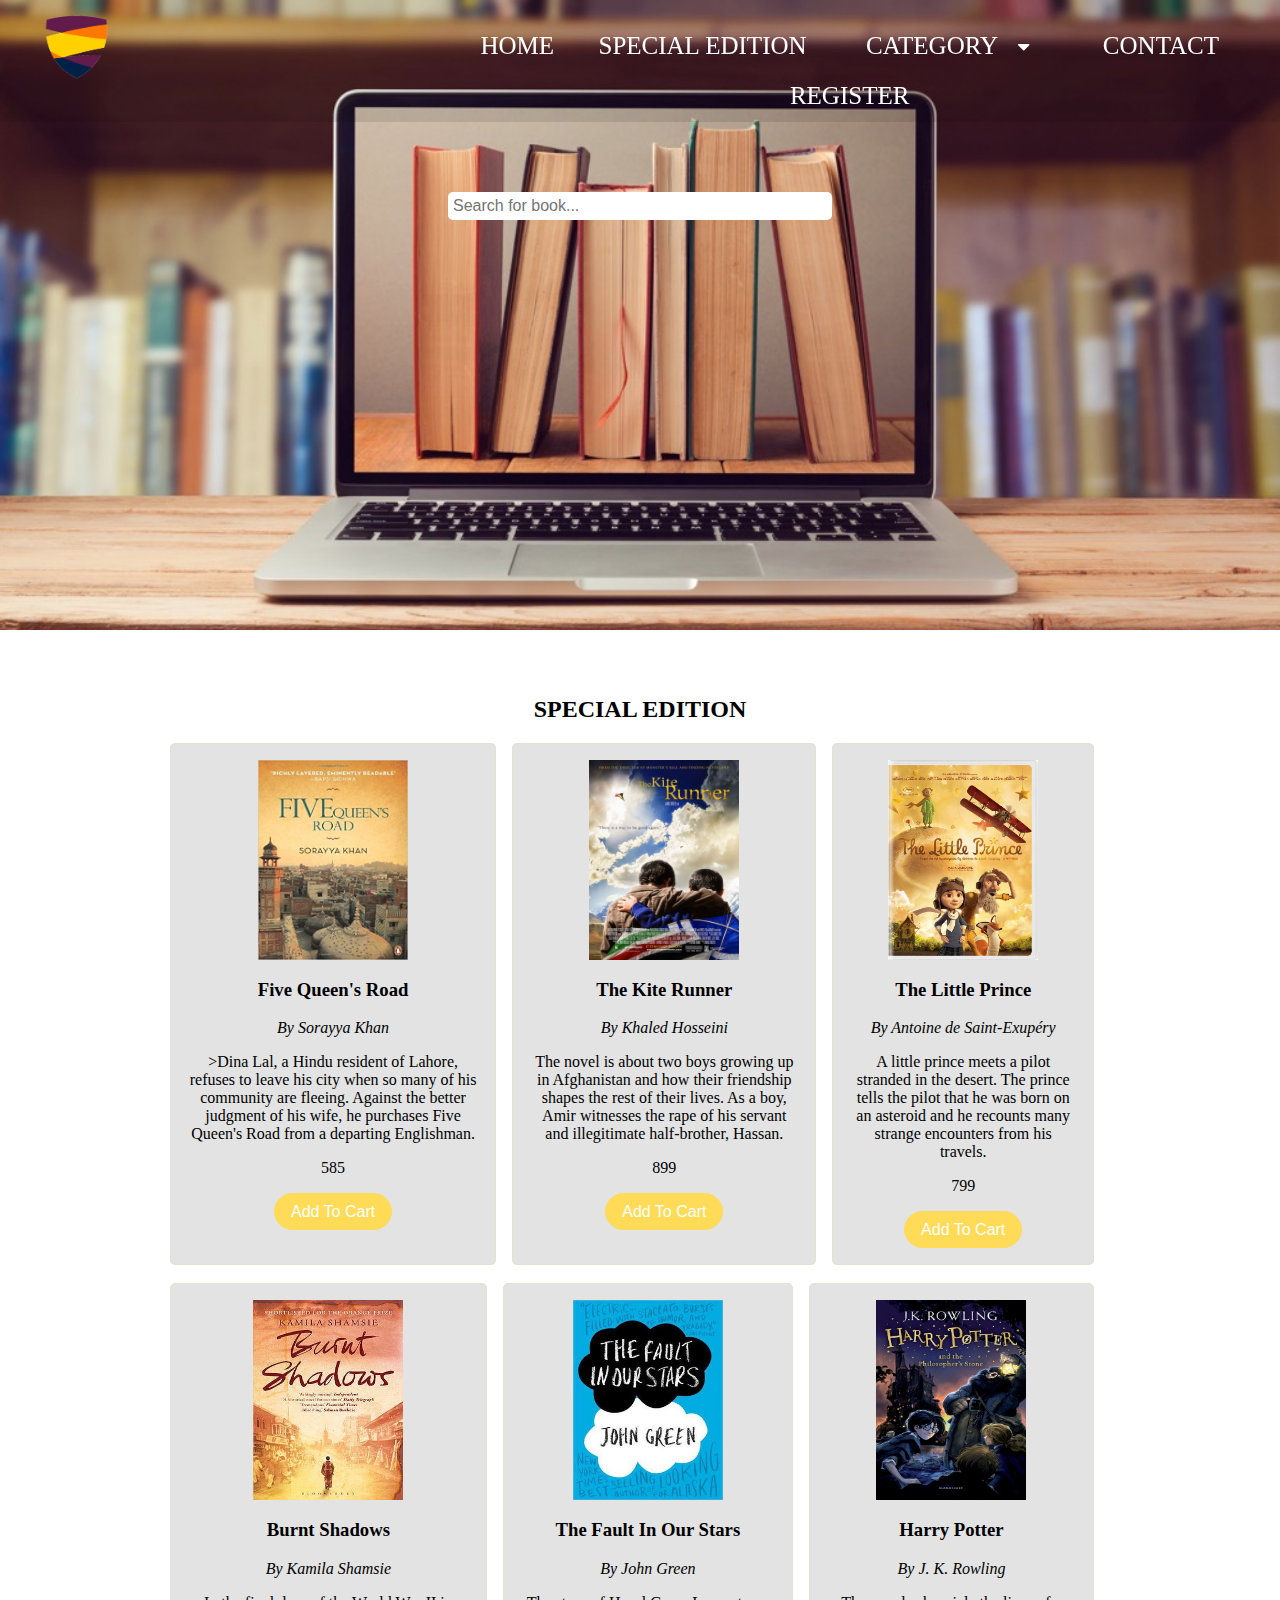
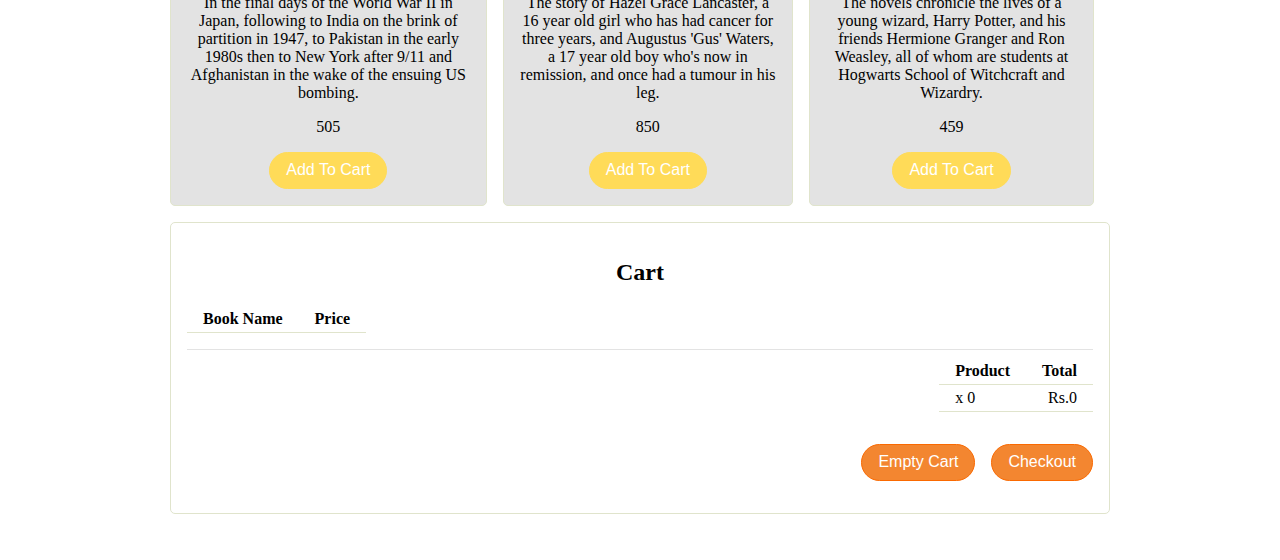
<file: book.html>
<html>
<head>
	 <meta charset="utf-8">
   <meta name="viewport" content="width=device-width, initial-scale=1">
   <link rel="icon" type="image/png" href="images/logo.png" sizes="200x200">
   <link rel="stylesheet" href="https://cdnjs.cloudflare.com/ajax/libs/font-awesome/4.7.0/css/font-awesome.min.css">
   <title>Special Edition</title>
</head>

<body>
<header class="header" style="background-color: rgba(1,1,0,.1);">
    <div class="containernav"> 
    <img class="logo" src="images/logo.png" alt="logo" width="80px" height="70px">
   <nav class="navbar">
     <a href="index.html">HOME</a>   
     <a href="book.html">SPECIAL EDITION</a>   
     <div class="dropdown">
    <button class="dropbtn">CATEGORY
      <i class="fa fa-caret-down"></i>
    </button>
    <div class="dropdown-content">
      <a href="file.html">SOFTWARE</a>
      <a href="file2.html">HARDWARE</a>
      <a href="file5.html">ENGLISH</a>
       <a href="file3.html">LANGUAGE</a>
      <a href="file.html">MATHEMATICS</a>
    </div>
  </div> 
  <a href="faq.html">CONTACT</a>
     <a href="logn.html">REGISTER</a>         
    </nav>
   </div>
</header>
 <section class="book-search text-center">
        <div class="container-search">
            <form action="search.html" method="POST">
            <input type="search" name="search" placeholder="Search for book...">       
            </form>
        </div>
</section>

 <div class="container"> 
   <div id="alerts"></div>
   <h2>SPECIAL EDITION</h2>
<div class="productcont">
        <div class="product">
          <img class="cover" src="images/1.jpg" width="150px" height="200px"><br>
            <h3 class="productname">Five Queen's Road</h3>
             <cite class="author">By Sorayya Khan</cite>
            <p>>Dina Lal, a Hindu resident of Lahore, refuses to leave his city when so many of his community are fleeing. Against the better judgment of his wife, he purchases Five Queen's Road from a departing Englishman.</p>
            <p class="price">585</p>
            <button class="addtocart">Add To Cart</button>
        </div>

        <div class="product">
          <img class="cover" src="images/2.jpg" width="150px" height="200px"><br>
            <h3 class="productname">The Kite Runner</h3>
            <cite class="author">By Khaled Hosseini</cite>
            <p>The novel is about two boys growing up in Afghanistan and how their friendship shapes the rest of their lives. As a boy, Amir witnesses the rape of his servant and illegitimate half-brother, Hassan.</p>
            <p class="price">899</p>
            <button class="addtocart">Add To Cart</button>
        </div>
        <div class="product">
          <img class="cover" src="images/3.jpg" width="150px" height="200px"><br>
            <h3 class="productname">The Little Prince</h3>
            <cite class="author">By Antoine de Saint-Exupéry</cite>
            <p>A little prince meets a pilot stranded in the desert. The prince tells the pilot that he was born on an asteroid and he recounts many strange encounters from his travels.</p>
            <p class="price">799</p>
            <button class="addtocart">Add To Cart</button>
        </div>
        </div>
        <br>
    <div class="productcont">
        <div class="product">
          <img class="cover" src="images/6.jpg" width="150px" height="200px"><br>
            <h3 class="productname">Burnt Shadows</h3>
            <cite class="author">By Kamila Shamsie</cite>
            <p>In the final days of the World War II in Japan, following to India on the brink of partition in 1947, to Pakistan in the early 1980s then to New York after 9/11 and Afghanistan in the wake of the ensuing US bombing.</p>
            <p class="price">505</p>
            <button class="addtocart">Add To Cart</button>
        </div>
        <div class="product">
          <img class="cover" src="images/5.jpg" width="150px" height="200px"><br>
            <h3 class="productname">The Fault In Our Stars</h3>
            <cite class="author">By John Green</cite>
            <p>The story of Hazel Grace Lancaster, a 16 year old girl who has had cancer for three years, and Augustus 'Gus' Waters, a 17 year old boy who's now in remission, and once had a tumour in his leg.</p>
            <p class="price">850</p>
            <button class="addtocart">Add To Cart</button>
        </div>
        <div class="product">
          <img class="cover" src="images/4.jpeg" width="150px" height="200px"><br>
            <h3 class="productname">Harry Potter</h3>
            <cite class="author">By J. K. Rowling</cite>
            <p>The novels chronicle the lives of a young wizard, Harry Potter, and his friends Hermione Granger and Ron Weasley, all of whom are students at Hogwarts School of Witchcraft and Wizardry. </p>
            <p class="price">459</p>
            <button class="addtocart">Add To Cart</button>
        </div>
        </div>
        <div class="cart-container">
          <h2>Cart</h2>
          <table>
            <thead>
              <tr>
              <th><strong>Book Name</strong></th>
              <th><strong>Price</strong></th>
            </tr>
            </thead>
            <tbody id="carttable">
            </tbody>
          </table>
          <hr>
          <table id="carttotals">
            <tr>
              <td><strong>Product</strong></td>
              <td><strong>Total</strong></td>
            </tr>
            <tr>
              <td>x <span id="itemsquantity">0</span></td>
             
              <td>Rs.<span id="total">0</span></td>
            </tr></table>

            
          <div class="cart-buttons">  
            <button id="emptycart">Empty Cart</button>
            <button id="checkout"><a href="order.html" style="text-decoration: none; color: white">  Checkout </a></button>
          </div>
        </div>
</div>

<script>
  /* get cart total from session on load */
updateCartTotal();

/* button event listeners */
document.getElementById("emptycart").addEventListener("click", emptyCart);
var btns = document.getElementsByClassName('addtocart');
for (var i = 0; i < btns.length; i++) {
    btns[i].addEventListener('click', function() {addToCart(this);});
}

/* ADD TO CART functions */

function addToCart(elem) {
    //init
    var sibs = [];
    var getprice;
    var getproductName;
    var cart = [];
     var stringCart;
    //cycles siblings for product info near the add button
    while(elem = elem.previousSibling) {
        if (elem.nodeType === 3) continue; // text node
        if(elem.className == "price"){
            getprice = elem.innerText;
        }
        if (elem.className == "productname") {
            getproductName = elem.innerText;
        }
        sibs.push(elem);
    }
    //create product object
    var product = {
        productname : getproductName,
        price : getprice
    };
    //convert product data to JSON for storage
    var stringProduct = JSON.stringify(product);
    /*send product data to session storage */
    
    if(!sessionStorage.getItem('cart')){
        //append product JSON object to cart array
        cart.push(stringProduct);
        //cart to JSON
        stringCart = JSON.stringify(cart);
        //create session storage cart item
        sessionStorage.setItem('cart', stringCart);
        addedToCart(getproductName);
        updateCartTotal();
    }
    else {
        //get existing cart data from storage and convert back into array
       cart = JSON.parse(sessionStorage.getItem('cart'));
        //append new product JSON object
        cart.push(stringProduct);
        //cart back to JSON
        stringCart = JSON.stringify(cart);
        //overwrite cart data in sessionstorage 
        sessionStorage.setItem('cart', stringCart);
        addedToCart(getproductName);
        updateCartTotal();
    }
}
/* Calculate Cart Total */
function updateCartTotal(){
    //init
    var total = 0;
    var price = 0;
    var items = 0;
    var productname = "";
    var carttable = "";
    if(sessionStorage.getItem('cart')) {
        //get cart data & parse to array
        var cart = JSON.parse(sessionStorage.getItem('cart'));
        //get no of items in cart 
        items = cart.length;
        //loop over cart array
        for (var i = 0; i < items; i++){
            //convert each JSON product in array back into object
            var x = JSON.parse(cart[i]);
            //get property value of price
            price = parseFloat(x.price.split('PKR')[0]);
            productname = x.productname;
            //add price to total
            carttable += "<tr><td>" + productname + "</td><td>" + x.price.split('')[0]+ x.price.split('')[1]+ x.price.split('')[2] + "</td></tr>";
            total += price;
        }
        
    }
    //update total on website HTML
    document.getElementById("total").innerHTML = total.toFixed(0);
    //insert saved products to cart table
    document.getElementById("carttable").innerHTML = carttable;
    //update items in cart on website HTML
    document.getElementById("itemsquantity").innerHTML = items;
}
//user feedback on successful add
function addedToCart(pname) {
  var message = pname + " was added to the cart";
  var alerts = document.getElementById("alerts");
  alerts.innerHTML = message;
  if(!alerts.classList.contains("message")){
     alerts.classList.add("message");
  }
}
/* User Manually empty cart */
function emptyCart() {
    //remove cart session storage object & refresh cart totals
    if(sessionStorage.getItem('cart')){
        sessionStorage.removeItem('cart');
        updateCartTotal();
      //clear message and remove class style
      var alerts = document.getElementById("alerts");
      alerts.innerHTML = "";
      if(alerts.classList.contains("message")){
          alerts.classList.remove("message");
      }
    }
}
</script>

<style>
   @import url('https://fonts.googleapis.com/css?family=Quicksand:400,700');
*, ::before, ::after { box-sizing: border-box; }
body{
  box-sizing: border-box;
    font-family: "Trebuchet MS";
    margin: 0;
    text-align: center;
}
hr {
  border:none;
  background:#e3e3e3;
  height:1px;
/*   width:60%;
  display:block;
  margin-left:0; */
}
.header{
     width: 100%;
     font-size: 18px;
     color: #ffffff;
     background-color: rgba(0,0,0,.1);
     position:fixed;
     top: 0;
     left: 0;
     z-index: 1;
     padding: 0px;
}
  .clr{
    clear: both;
}
 
 .containernav{
  display: inline-flex;
  margin: auto 10px;
  padding: 12px;
 }
 .logo{
    float: left;
    margin: 0 20px;
}

.logo img{
    width: 30%;
    margin: 0 60px;
   
}
.navbar{
    float: right;
    margin:auto 10px ; 
    margin-left: 310px;
    margin-right: 0px;
    padding:auto 10px ;
}

.navbar a{
    color:white;
    overflow: auto;
    text-decoration: none;
    text-align: center;
    padding: 20px;
    font-size: 25px;
    font-family: "Trebuchet MS";

}
.navbar a:hover {
  color: grey;
  background-color: #ffffff;
  border-radius: 4px ;
}
 
.dropdown {
  display: inline-flex;
  overflow: hidden;
}

.dropdown .dropbtn {
  border: none;
  outline: none;
  background-color: inherit;
  font-family: inherit;
  margin:auto 10px;
  color:white;
  overflow: hidden;
  text-decoration: none;
  text-align: center;
  padding: auto 20px;
  font-size: 25px;
}

.navbar a:hover, .dropdown:hover .dropbtn {
  color: grey;
  background-color: #ffffff;
  border-radius: 4px ;
}

.dropdown-content {
  display: none;
  position: absolute;
  background: rgba(255, 255, 255, 0.25);
  margin-top: 64px;
  margin-left: 9px;
  padding:auto 20px;
  min-width: 210px;
  box-shadow: 0px 8px 16px 0px rgba(0,0,0,0.2);
  z-index: 1;
}

.dropdown-content a {
  float: none;
  color: white;
  font-size: 20px;
  padding: 12px 16px;
  text-decoration: none;
  display: block;
  text-align: left;
}

.dropdown-content a:hover {
  background-color: #ddd;
}

.dropdown:hover .dropdown-content {
  display: block;
}
.container-search {
  background-image: url("images/bg.jpeg");
  width: 100%;
  height: 70%; 
  background-position: center;
  background-repeat: no-repeat;
  background-size: cover;
}


.book-search input[type="search"]{
    width: 30%;
    padding: 5px;
    margin-top: 15%;
    margin-left: 100px auto ;
    font-size: 1rem;
    border: none;
    border-radius: 5px;
}

.container {
  max-width: 1000px; 
  margin: 1em auto; 
  background:#FFF; 
  padding:30px;
  border-radius:5px;
  background-color: #ffffff;
}
.productcont {
  display: flex; 
}
.product {
  padding:1em; 
  border:1px solid #E0E4CC; 
  margin-right:1em; 
  border-radius:5px;
  background-color:#e3e3e3; 
}
.addtocart{
	background-color: #FFDB58;
	border:1px solid #FFDB58;
}
.cart-container {
  border:1px solid #E0E4CC;
  border-radius:5px;
  margin-top:1em;
  padding:1em;
}
button, input[type="submit"] { 
    border:1px solid #FA6900; 
    color:#fff; 
    background: #F38630; 
    padding:0.6em 1em;
    font-size:1em; 
    line-height:1; 
    border-radius: 1.2em;
    transition: color 0.2s ease-in-out, background 0.2s ease-in-out, border-color 0.2s ease-in-out;
}
button:hover, button:focus, button:active, input[type="submit"]:hover, input[type="submit"]:focus, input[type="submit"]:active {
    background: #FFDB58;
    border-color:#FFDB58;
    color:#000000;
    outline: none;
    cursor: pointer;
}
table {
  margin-bottom:1em;
  border-collapse:collapse;
}
table td, table th {
  text-align:left;
  padding:0.25em 1em;
  border-bottom:1px solid #E0E4CC;
}
#carttotals {
  margin-right:0;
  margin-left:auto;
}
.cart-buttons {
  width:auto;
  margin-right:0;
  margin-left:auto;
  display:flex;
  justify-content:flex-end;
  padding:1em 0;
}
#emptycart {
  margin-right:1em;
}
table td:nth-last-child(1) {
  text-align:right;
}
.message {
  border-width: 1px 0px;
  border-style:solid;
  border-color:#A7DBD8;
  color:#679996;
  padding:0.5em 0;
  margin:1em 0;
}
.fa {
  padding: 5px;
  font-size: 20px;
  width: 30px;
  text-align: center;
  text-decoration: none;
  margin: 5px ;
  border-radius: 3px;
}

</style>
</body>
</html>
</file>
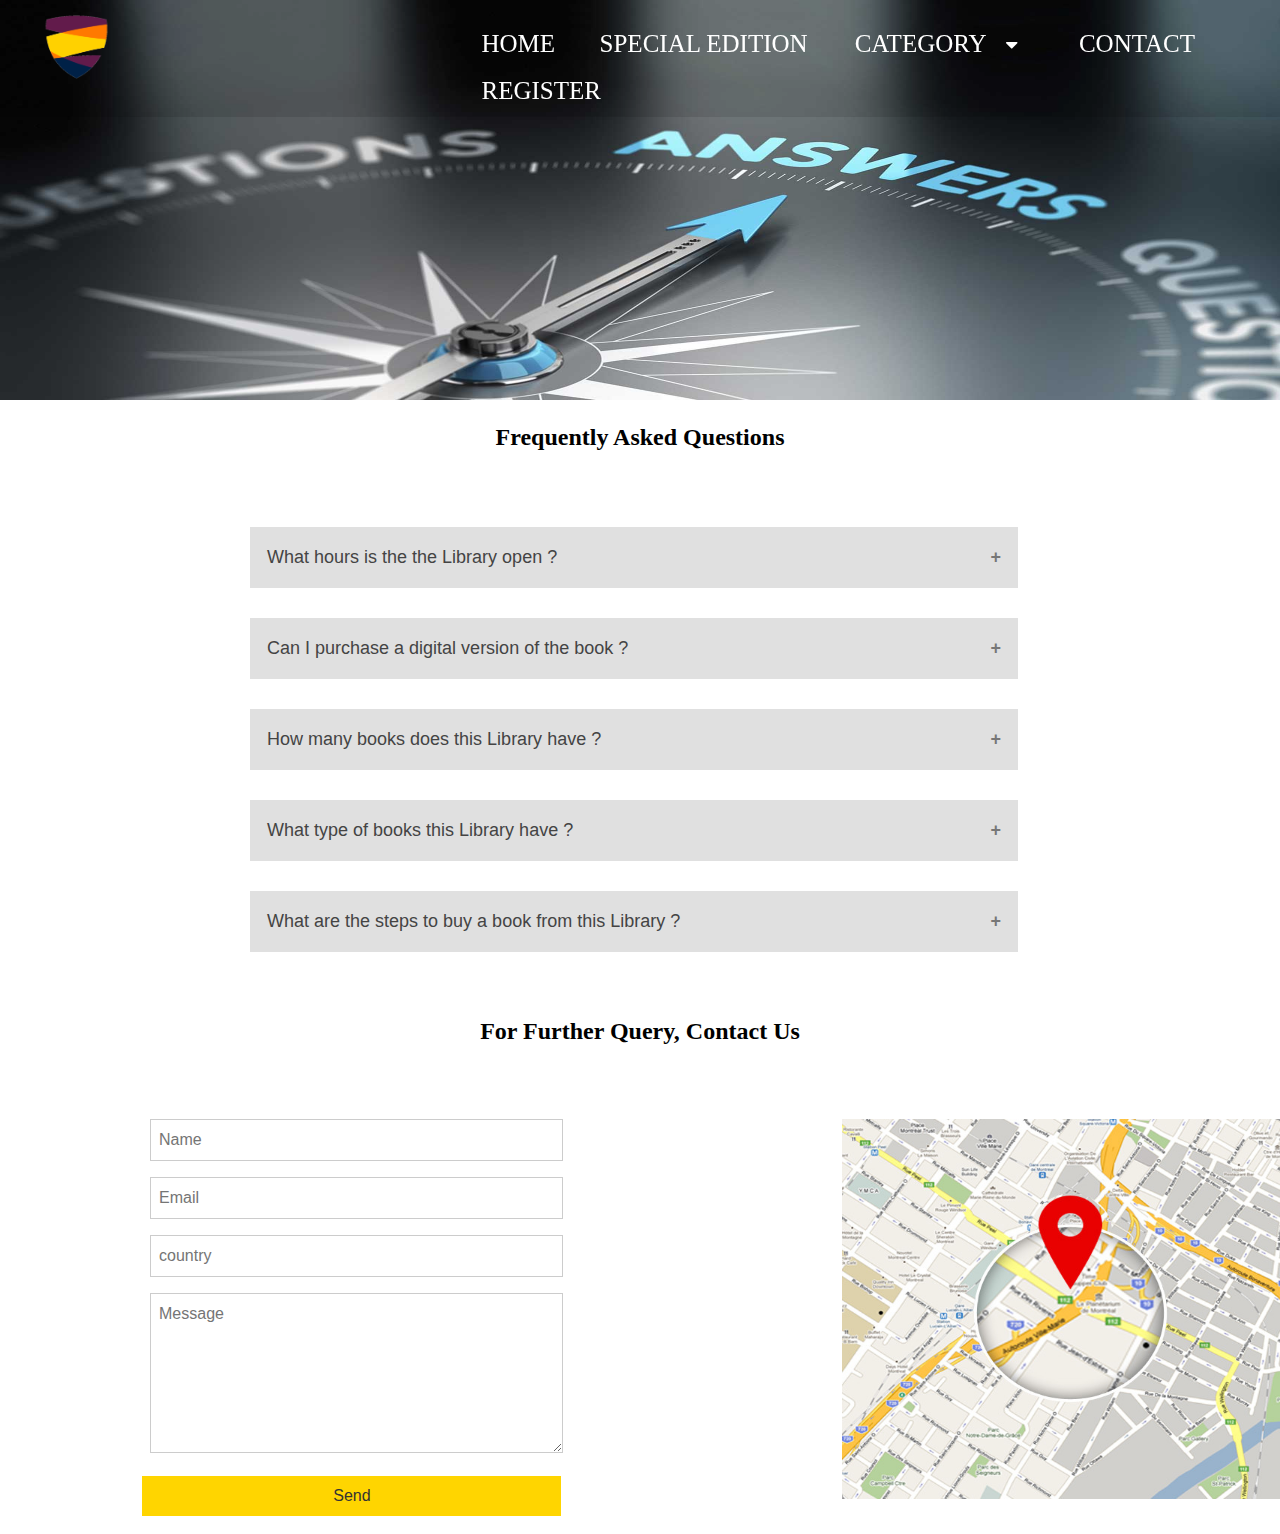
<file: faq.html>
<!DOCTYPE html>
<html>
<head>
<title>FAQ's</title>
    <meta name="viewport" content="width=device-width, initial-scale=1">
    <link rel="icon" type="image/png" href="images/logo.png" sizes="200x200">
    <link href="https://fonts.googleapis.com/css2?family=Alegreya+Sans&display=swap" rel="stylesheet">
    <link rel="stylesheet" href="https://cdnjs.cloudflare.com/ajax/libs/font-awesome/4.7.0/css/font-awesome.min.css">
    <script>document.getElementsByTagName("html")[0].className += " js";</script>

<style>
body {
  font-family: "Trebuchet MS";
   box-sizing: border-box;
  margin: 0;
}

*, *:before, *:after {
  box-sizing: inherit;
}

.header{
     width: 100%;
     font-size: 18px;
     color: #ffffff;
     background-color: rgba(0,0,0,.1);
     position:fixed ;
     top: 0;
     left: 0;
     z-index: 1;
     padding: 0px;
}
  .clr{
    clear: both;
}
 /* @media screen and (mix-blend-mode: difference) {
    .header {
      background-color: white;
      color: #595959;
      mix-blend-mode: difference;
    }

  } */
 .container2{
  display: inline-flex;
  margin: auto 10px;
  padding: 12px;
 }
 .logo{
    float: left;
    margin: 0 20px;
}

.logo img{
    width: 30%;
    margin: 0 60px;
   
}
.navbar{
    float: right;
    margin:auto 10px ; 
    margin-left: 330px;
    margin-right: 0px;
    padding:auto 10px ;
}

.navbar a{
    color:white;
    overflow: auto;
    text-decoration: none;
    text-align: center;
    padding: 20px;
    font-size: 25px;
    font-family: "Trebuchet MS";
}
.navbar a:hover {
  color: grey;
  background-color: #ffffff;
  border-radius: 4px ;
}
 
.dropdown {
  display: inline-flex;
  overflow: hidden;
}

.dropdown .dropbtn {
  border: none;
  outline: none;
  width: 100%;
  background-color: inherit;
  font-family: inherit;
  margin:auto 10px;
  color:white;
  overflow: hidden;
  text-decoration: none;
  text-align: center;
  padding: auto 20px;
  font-size: 25px;
}

.navbar a:hover, .dropdown:hover .dropbtn {
  color: grey;
  background-color: #ffffff;
  border-radius: 4px ;
}

.dropdown-content {
  display: none;
  position: absolute;
  background: rgba(255, 255, 255, 0.25);
  margin-top: 64px;
  margin-left: 9px;
  padding: auto 20px;
  min-width: 190px;
  box-shadow: 0px 8px 16px 0px rgba(0,0,0,0.2);
  z-index: 1;
}

.dropdown-content a {
  float: none;
  color: white;
  font-size: 20px;
  padding: 12px 16px;
  text-decoration: none;
  display: block;
  text-align: left;
}

.dropdown-content a:hover {
  background-color: #ddd;
}

.dropdown:hover .dropdown-content {
  display: block;
}
.column {
  float: left;
  width: 33.3%;
  margin-bottom: 16px;
  padding: 0 8px;
}

.card {
  box-shadow: 0 4px 8px 0 rgba(0, 0, 0, 0.2);
  margin: 8px;
}

.about-section {
  padding: 90px;
  text-align: center;
  background-color:grey;
  color: white;
}

.container {
  padding: 0 16px;
}

.container::after, .row::after {
  content: "";
  clear: both;
  display: table;
}

/*FAQS*/
.accordion {
  background-color:#e0e0e0;
  color: #444444;
  margin:20px 20px 0 250px;
  margin-bottom: 0;
  cursor: pointer;
  padding: 17px;
  width: 60%;
  border: none;
  text-align: left;
  outline: none;
  font-size: 18px;
  transition: 0.4s;
}

.active, .accordion:hover {
  background-color: #FFDB58;
}

.accordion:after {
  content: '\002B';
  color: #777777;
  font-weight: bold;
  float: right;
  margin-left: 5px;
}

.active:after {
  content: "\2212";
}

.panel {
  padding: 0 15px;
  width: 60%;
  margin:10px 20px 0 250px;
  background-color: white;
  max-height: 0;
  overflow: hidden;
  font-size: 15px;
  transition: max-height 0.2s ease-out;
}

/*contact form*/
#contact-form {
  max-width: 1208px;
  max-width: 75.5rem;
  margin: 0 auto;
  display: inline;
}
#contact, label, input[name="submit"] {
  position: relative;
  display: inline-table;
}
label > span, input, textarea, button {
  box-sizing: border-box;
}
label {
  display: block;
  margin-left: 150px;

}
label > span {
  display: none;
}
input, textarea, button {
  width: 70%;
  padding: 0.5em;
  border: none;
  font: 300 100%/1.2 Ubuntu, sans-serif;
}
input[type="text"], input[type="email"], input[type="country"], textarea {
  margin: 0 0 1em;
  border: 1px solid #ccc;
  outline: none;
}
input.invalid, textarea.invalid {
  border-color: #d5144d;
}
textarea {
  height: 6em;
}
input[type="submit"], button {
  width: 50%;
  background: #ffd500;
  color: #333333;
}
input[type="submit"]:hover, button:hover {
  background: #91b36f;
}
.map img{
  float: right;
  margin: 0.5% ;
  margin-left: 4%;
  box-shadow:  5px 5px 10px 5px rgba(0,0,0,0.5);
  display: inline;
}
@media screen and (min-width: 30em) {
  #contact-form h2 {
    margin-left: 26.3736%;
    font-size: 2em;
    line-height: 1.5;
  }
  label > span {
    vertical-align: top;
    display: inline-block;
    width: 26.3736%;
    padding: 0.5em;
    border: 1px solid transparent;
    text-align: right;
  }
  input, textarea, button {
    width: 60%;
    line-height: 1.5;
  }
  textarea {
    height: 10em;
  }
  input[type="submit"], button {
    margin-left: 17%;
  }
}
@media screen and (min-width: 48em) {
  #contact-form {
    text-align: justify;
    line-height: 0;
  }
  #contact-form:after {
    content: '';
    display: inline-block;
    width: 100%;
  }
  #contact-form h2 {
    margin-left: 17.2661%;
  }
  #contact-form form, #contact-form aside {
    vertical-align: top;
    display: inline-block;
    width: 65.4676%;
    text-align: left;
    line-height: 1.5;
  }
  #contact-form aside {
    width: 30.9353%;
  }
}
.fa {
  padding: 5px;
  font-size: 20px;
  width: 30px;
  text-align: center;
  text-decoration: none;
  margin: 5px ;
  border-radius: 3px;
}

</style>
</head>
<body>

  <header class="header" style="background-color: rgba(1,1,0,.1);">
    <div class="container2"> 
    <img class="logo" src="images/logo.png" alt="logo" width="80px" height="70px">
   <nav class="navbar">
     <a href="index.html">HOME</a>   
     <a href="book.html">SPECIAL EDITION</a>   
     <div class="dropdown">
    <button class="dropbtn">CATEGORY
      <i class="fa fa-caret-down"></i>
    </button>
    <div class="dropdown-content">
      <a href="file.html">SOFTWARE</a>
      <a href="file2.html">HARDWARE</a>
      <a href="file5.html">ENGLISH</a>
       <a href="file3.html">LANGUAGE</a>
      <a href="file4.html">MATHEMATICS</a>
    </div>
  </div> 
  <a href="faq.html">CONTACT</a>
     <a href="logn.html">REGISTER</a>         
    </nav>
   </div>
</header>
<img src="images/faqs.jpg" height="400px" width="100%">
<h2 align="center">Frequently Asked Questions</h2>
   <br><br>
<section>
<button class="accordion"> What hours is the the Library open ?</button>
<div class="panel">
  Lorem ipsum dolor sit amet, consectetur adipisicing elit, sed do eiusmod tempor incididunt ut labore et dolore magna aliqua. Ut enim ad minim veniam, quis nostrud exercitation ullamco laboris nisi ut aliquip ex ea commodo consequat.
</div>

<button class="accordion">Can I purchase a digital version of the book ?</button>
<div class="panel">
  Lorem ipsum dolor sit amet, consectetur adipisicing elit, sed do eiusmod tempor incididunt ut labore et dolore magna aliqua. Ut enim ad minim veniam, quis nostrud exercitation ullamco laboris nisi ut aliquip ex ea commodo consequat.
</div>

<button class="accordion">How many books does this Library have ? </button>
<div class="panel">
  Lorem ipsum dolor sit amet, consectetur adipisicing elit, sed do eiusmod tempor incididunt ut labore et dolore magna aliqua. Ut enim ad minim veniam, quis nostrud exercitation ullamco laboris nisi ut aliquip ex ea commodo consequat.
</div>
<button class="accordion">What type of books this Library have ?</button>
<div class="panel">
  Lorem ipsum dolor sit amet, consectetur adipisicing elit, sed do eiusmod tempor incididunt ut labore et dolore magna aliqua. Ut enim ad minim veniam, quis nostrud exercitation ullamco laboris nisi ut aliquip ex ea commodo consequat.
</div> 

<button class="accordion">What are the steps to buy a book from this Library ?</button>
<div class="panel">
  Lorem ipsum dolor sit amet, consectetur adipisicing elit, sed do eiusmod tempor incididunt ut labore et dolore magna aliqua. Ut enim ad minim veniam, quis nostrud exercitation ullamco laboris nisi ut aliquip ex ea commodo consequat.
</div>
</section>
<br><br>
<script>
var acc = document.getElementsByClassName("accordion");
var i;

for (i = 0; i < acc.length; i++) {
  acc[i].addEventListener("click", function() {
    this.classList.toggle("active");
    var panel = this.nextElementSibling;
    if (panel.style.maxHeight) {
      panel.style.maxHeight = null;
    } else {
      panel.style.maxHeight = panel.scrollHeight + "px";
    } 
  });
}
</script>

  <h2 align="center">For Further Query, Contact Us</h2>
  <br><br><br>

    <section id="contact-form">
  <form id="contact" name="contact" accept-charset="utf-8">
    <label><input name="name" type="text" placeholder="Name"/></label>
    <label><input name="email" type="email" placeholder="Email"/></label>
    <label><input name="country" type="country" placeholder="country" /></label>
        
    <label><textarea name="message" placeholder="Message"></textarea></label>
    <input name="submit" type="submit" value="Send"/>
  </form>
  <aside>
<img src="images/Googlemap.jpg" width="450px" height="380px" id="map">
</aside>
</section>


</body>
</html>
</file>
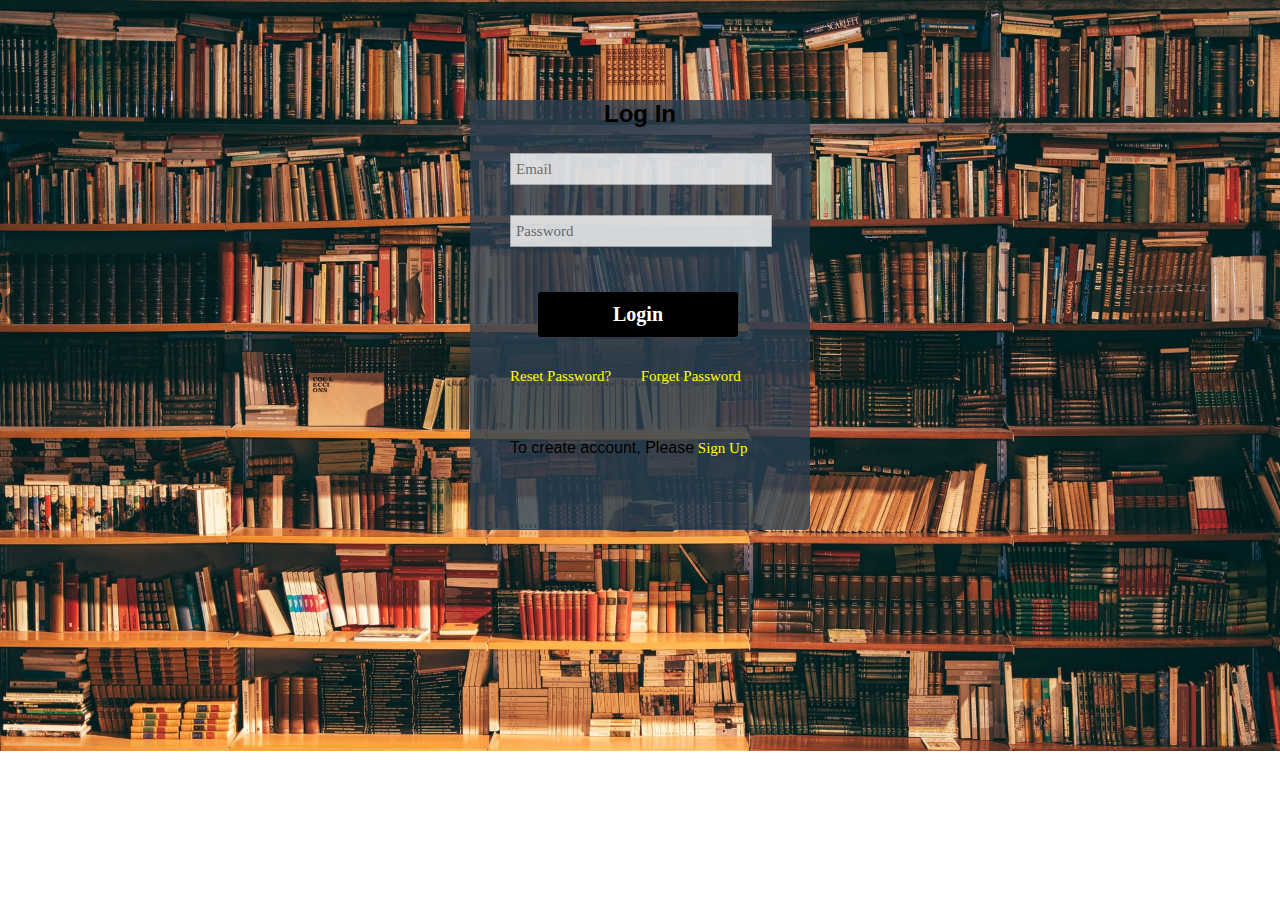
<file: logn.html>
<!DOCTYPE html>
<html lang="en">
<head>
	<meta charset="UTF-8">
	<title>Login Form</title>
	<link rel="icon" type="image/png" href="images/logo.png" sizes="200x200">
	
</head>
<body>
	<div class="container">
				<h2 style="color=white" align="center">Log In</h2>
		<form class="login_form" action="index.html" method="post" name="form" onsubmit="return validated()">
			<div class="font"></div>
			<input autocomplete="off" type="text" name="email" placeholder="Email">
			<div id="email_error">Please fill up your Email</div>
			<div class="font font2"></div>
			<input type="password" name="password" placeholder="Password">
			<div id="pass_error">Please fill up your Password</div>
			<button type="submit">Login</button>


			<div id="container">
    		<a href="../university/re.html" style="margin-right:10px;">Reset Password?</a>
    		<a href="../university/for.html" style="margin-left:15px; ">Forget Password</a>
    		<br><br><br><br>
            To create account, Please<a href="sgnup.html">&nbsp;Sign Up</a>
            </div>

		</form>
	</div>	
	<style>
		*{
	padding: 0;
	margin: 0;
	color: black
}
body{
	background:rgba(44,62,80,0.8);
	background: url(images/bgimg.jpg) no-repeat;
	background-size: cover;
	font-family: "Trebuchet MS";
	color: #ffffff;
	align-items: center;
	justify-content: center;
	display: flex;
	font-family: sans-serif;
}
.container{
	position: relative;
	margin-top: 100px;
	width: 340px;
	height: 430px;
	background:rgba(44,62,80,0.8);
	border-radius: 5px;
}
.logo{
	margin-top: -40px;
	margin-left: 130px;
}
.login_form{
	padding: 20px 40px;
}
.login_form .font{
	font-size: 18px;
	color: #130f40;
	margin: 5px 0;
}
.login_form input{
	height: 30px;
	width: 250px;
	padding: 0 5px;
	font-size: 15px;
	font-family: "Trebuchet MS";
	outline: none;
	opacity: 0.8;
	border: 1px solid silver;
}
.login_form .font2{
	margin-top: 30px;
}
.login_form button{
	margin: 45px 0 30px 0 ;
	margin-left: 28px;
	padding:10px 0;
	height: 45px;
	width: 200px;
	font-size: 20px;
	color: white;
	outline: none;
	font-family: "Trebuchet MS";
	border:none;
	cursor: pointer;
	font-weight: bold;
	background: black;
	border-radius: 3px;
	transition: .5s;
}
.login_form button:hover{
	background: black;
}
.login_form #email_error,
.login_form #pass_error{
	margin-top: 2px;
	width: 200px;
	font-size: 13px;
	color: yellow;
	text-align: center;
	padding: 5px auto;
	display: none;
}

a{
	color: yellow;
	text-decoration: none;
	font-size: 15px;
    font-family: "Trebuchet MS";
}
</style>

<script>	//Validtion Code For Inputs

var email = document.forms['form']['email'];
var password = document.forms['form']['password'];

var email_error = document.getElementById('email_error');
var pass_error = document.getElementById('pass_error');

email.addEventListener('textInput', email_Verify);
password.addEventListener('textInput', pass_Verify);

function validated(){
	if (email.value.length < 9) {
		email.style.border = "1px solid red";
		email_error.style.display = "block";
		email.focus();
		return false;
	}
	if (password.value.length < 6) {
		password.style.border = "1px solid red";
		pass_error.style.display = "block";
		password.focus();
		return false;
	}

}
function email_Verify(){
	if (email.value.length >= 8) {
		email.style.border = "1px solid silver";
		email_error.style.display = "none";
		return true;
	}
}
function pass_Verify(){
	if (password.value.length >= 5) {
		password.style.border = "1px solid silver";
		pass_error.style.display = "none";
		return true;
	}
}
</script>

</body>
</html>
</file>
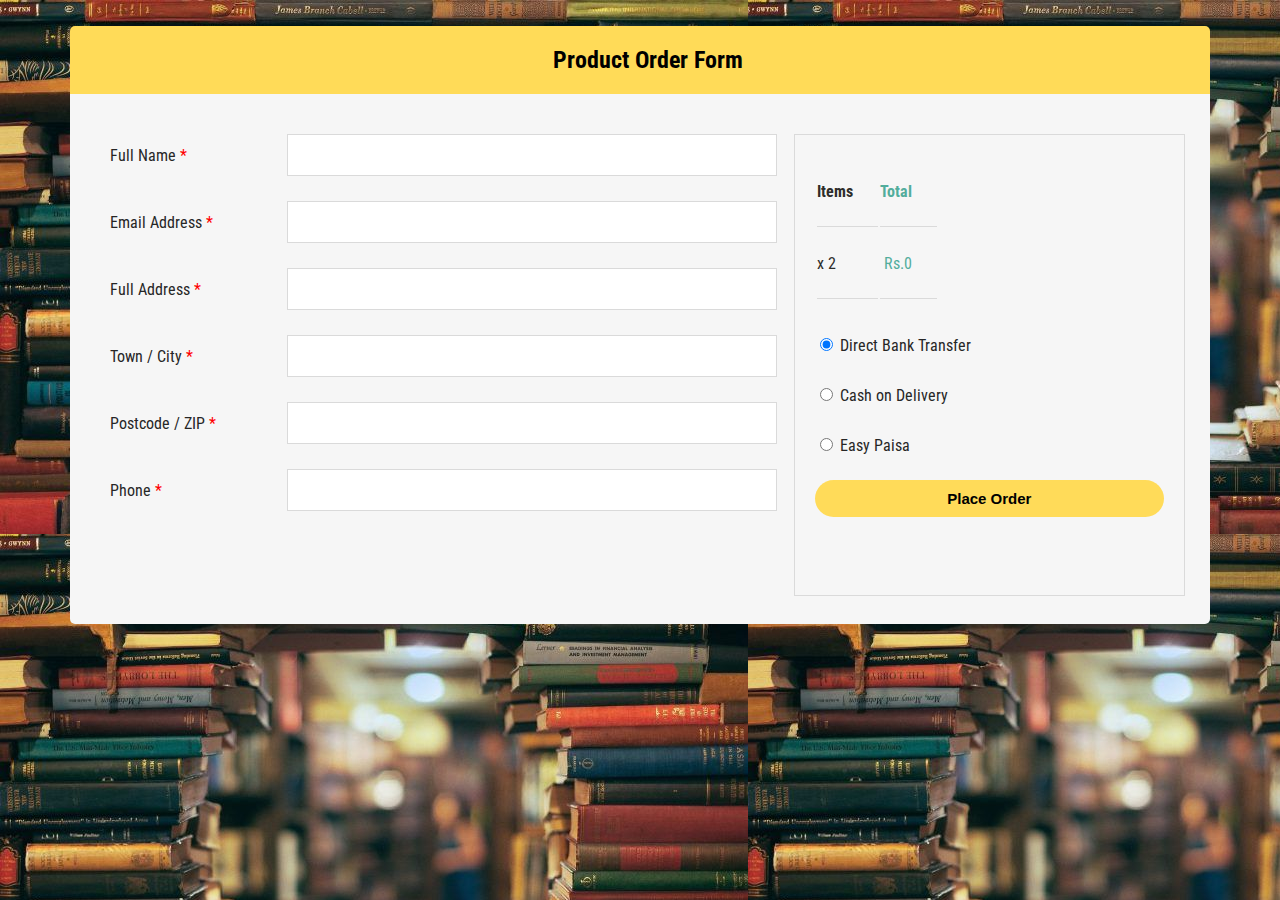
<file: order.html>
<!DOCTYPE html>
<html>
<head>
    <title>OrderForm</title>
    <meta charset="utf-8">
    <link rel="stylesheet" href="css/order.css">
    <link rel="icon" type="image/png" href="images/logo.png" sizes="200x200">
    <script src="https://ajax.googleapis.com/ajax/libs/jquery/3.2.1/jquery.min.js"></script>
    <link rel="stylesheet" href="https://cdnjs.cloudflare.com/ajax/libs/font-awesome/4.7.0/css/font-awesome.min.css">
</head>
<body>
<div class="container">
  <div class="title">
      <h2>Product Order Form</h2>
  </div>
<div class="d-flex">
  <form action="" method="">
    <label>
      <span class="fname">Full Name <span class="required">*</span></span>
      <input type="text" name="fname">
    </label>
    <label>
      <span>Email Address <span class="required">*</span></span>
      <input type="email" name="email"> 
    </label>
    <label>
      <span>Full Address <span class="required">*</span></span>
      <input type="text" name="houseadd">
    </label>
    <label>
      <span>Town / City <span class="required">*</span></span>
      <input type="text" name="city"> 
    </label>
    <label>
      <span>Postcode / ZIP <span class="required">*</span></span>
      <input type="text" name="city"> 
    </label>
    <label>
      <span>Phone <span class="required">*</span></span>
      <input type="tel" name="city"> 
    </label>
    
  </form>
  <div class="Yorder">
    <table id="carttotals">
            <tr>
              <td><strong>Items</strong></td>
              <td><strong>Total</strong></td>
            </tr>
            <tr>
              <td>x <span id="itemsquantity">2</span></td>
             
              <td>Rs.<span id="total">0</span></td>
            </tr></table><br>
    <div>
      <input type="radio" name="dbt" value="dbt" checked> Direct Bank Transfer
    </div>
    <div>
      <input type="radio" name="dbt" value="cd"> Cash on Delivery
    </div>
    <div>
      <input type="radio" name="dbt" value="cd"> Easy Paisa <span>
      
      </span>
    </div>
    <div id="confirm">
      <span style="font-size: 30px;">&#9989;</span><br>
         <div class="message">Your Order has been Placed Successfully ! <br>Kindly Wait for confirm Message.</div>
         <br><br>
            <button class="yes" onclick=" window.location = 'book.html';"> OK</button>
         </div>
    <button type="button" value="Click Me" onclick="functionAlert();">Place Order</button>
  </div><!-- Yorder -->
 </div>
 </div>
<script>
         function functionAlert(msg, myYes) {
            var confirmBox = $("#confirm");
            confirmBox.find(".message").text(msg);
            confirmBox.find(".yes").unbind().click(function() {
               confirmBox.hide();
            });
            confirmBox.find(".yes").click(myYes);
            confirmBox.show();

         }
      </script>
        <style>
         #confirm {
            display: none;
            background-color: #F3F5F6;
            color: #000000;
            border: 2px ;
             font-family: "Trebuchet MS";
            box-shadow: 5px 5px 20px 5px rgba(0,0,0,0.3);
            position: absolute;
            width: 400px;
            height: 200px;
            left: 0;
            top:10;
            bottom:10;
            margin-top: -190px;
            margin-left: 430px;
            padding: 10px;
            box-sizing: border-box;
            text-align: center;
            transition: all 5s ease-in-out;
         }
         #confirm button {
            background-color: #008CBA;
            color: white;
            display: inline-block;
            border-radius: 2px ;
            padding: 5px;
            text-align: center;
            width: 100px;
            cursor: pointer;
         }
         #confirm .message {
            text-align: center;
            margin-top: 20px;
            font-size: 17px;
            font-weight: 800px;
            color: black;
         }

      </style>
<script>
  /* get cart total from session on load */
updateCartTotal();

/* button event listeners */
document.getElementById("emptycart").addEventListener("click", emptyCart);
var btns = document.getElementsByClassName('addtocart');
for (var i = 0; i < btns.length; i++) {
    btns[i].addEventListener('click', function() {addToCart(this);});
}

/* ADD TO CART functions */

function addToCart(elem) {
    //init
    var sibs = [];
    var getprice;
    var getproductName;
    var cart = [];
     var stringCart;
    //cycles siblings for product info near the add button
    while(elem = elem.previousSibling) {
        if (elem.nodeType === 3) continue; // text node
        if(elem.className == "price"){
            getprice = elem.innerText;
        }
        if (elem.className == "productname") {
            getproductName = elem.innerText;
        }
        sibs.push(elem);
    }
    //create product object
    var product = {
        productname : getproductName,
        price : getprice
    };
    //convert product data to JSON for storage
    var stringProduct = JSON.stringify(product);
    /*send product data to session storage */
    
    if(!sessionStorage.getItem('cart')){
        //append product JSON object to cart array
        cart.push(stringProduct);
        //cart to JSON
        stringCart = JSON.stringify(cart);
        //create session storage cart item
        sessionStorage.setItem('cart', stringCart);
        addedToCart(getproductName);
        updateCartTotal();
    }
    else {
        //get existing cart data from storage and convert back into array
       cart = JSON.parse(sessionStorage.getItem('cart'));
        //append new product JSON object
        cart.push(stringProduct);
        //cart back to JSON
        stringCart = JSON.stringify(cart);
        //overwrite cart data in sessionstorage 
        sessionStorage.setItem('cart', stringCart);
        addedToCart(getproductName);
        updateCartTotal();
    }
}
/* Calculate Cart Total */
function updateCartTotal(){
    //init
    var total = 0;
    var price = 0;
    var items = 0;
    var productname = "";
    var carttable = "";
    if(sessionStorage.getItem('cart')) {
        //get cart data & parse to array
        var cart = JSON.parse(sessionStorage.getItem('cart'));
        //get no of items in cart 
        items = cart.length;
        //loop over cart array
        for (var i = 0; i < items; i++){
            //convert each JSON product in array back into object
            var x = JSON.parse(cart[i]);
            //get property value of price
            price = parseFloat(x.price.split('PKR')[0]);
            productname = x.productname;
            //add price to total
            carttable += "<tr><td>" + productname + "</td><td>" + x.price.split('')[0]+ x.price.split('')[1]+ x.price.split('')[2] + "</td></tr>";
            total += price;
        }
        
    }
    //update total on website HTML
    document.getElementById("total").innerHTML = total.toFixed(0);
    //insert saved products to cart table
    document.getElementById("carttable").innerHTML = carttable;
    //update items in cart on website HTML
    document.getElementById("itemsquantity").innerHTML = items;
}

</script>

</body>
</html>
</file>
<file: css/order.css>
@import url('https://fonts.googleapis.com/css?family=Roboto+Condensed:400,700');

body{
  font-family: 'Roboto Condensed', sans-serif;
  background-image: url("../images/orderfombg.jpg");
  color: #262626;
  margin: 2% 0;
}
.container{
  width: 100%;
  padding-right: 15px;
  padding-left: 15px;
  margin-right: auto;
  margin-left: auto;
}
@media (min-width: 1200px)
{
  .container{
    max-width: 1140px;
  }
}
.d-flex{
  display: flex;
  flex-direction: row;
  background: #f6f6f6;
  height: 480px;
  border-radius: 0 0 5px 5px;
  padding: 25px;
}
form{
  flex: 4;
}
.Yorder{
  flex: 2;
}
.title{
  background: #FFDB58;
  border-radius:5px 5px 0 0 ;
  padding: 20px;
  color: #f6f6f6;
}
h2{
  margin: 0;
  padding-left: 15px; 
  text-align:center;
  color: black;
}
.required{
  color: red;
}
label, table{
  display: block;
  margin: 15px;
}
label>span{
  float: left;
  width: 25%;
  margin-top: 12px;
  padding-right: 10px;
}
input[type="text"], input[type="tel"], input[type="email"], select
{
  width: 70%;
  height: 30px;
  padding: 5px 10px;
  margin-bottom: 10px;
  border: 1px solid #dadada;
  color: #888;
}
select{
  width: 72%;
  height: 45px;
  padding: 5px 10px;
  margin-bottom: 10px;
}
.Yorder{
  margin-top: 15px;
  height: 420px;
  padding: 20px;
  border: 1px solid #dadada;
}
table{
  margin: 0;
  padding: 0;
}
th{
  border-bottom: 1px solid #dadada;
  padding: 10px 0;
}
tr>td:nth-child(1){
  text-align: left;
  color: #2d2d2a;
}
tr>td:nth-child(2){
  text-align: right;
  color: #52ad9c;
}
td{
  border-bottom: 1px solid #dadada;
  padding: 25px 25px 25px 0;
}

p{
  display: block;
  color: #888;
  margin: 0;
  padding-left: 25px;
}
.Yorder>div{
  padding: 15px 0; 
}

button{
  width: 100%;
  margin-top: 10px;
  padding: 10px;
  border: none;
  border-radius: 30px;
  outline: none;
  background-color: #FFDB59;
  color: black;
  font-size: 15px;
  font-weight: bold;
}
button:hover{
  cursor: pointer;
  background: #d3d3d3;
}
</file>
